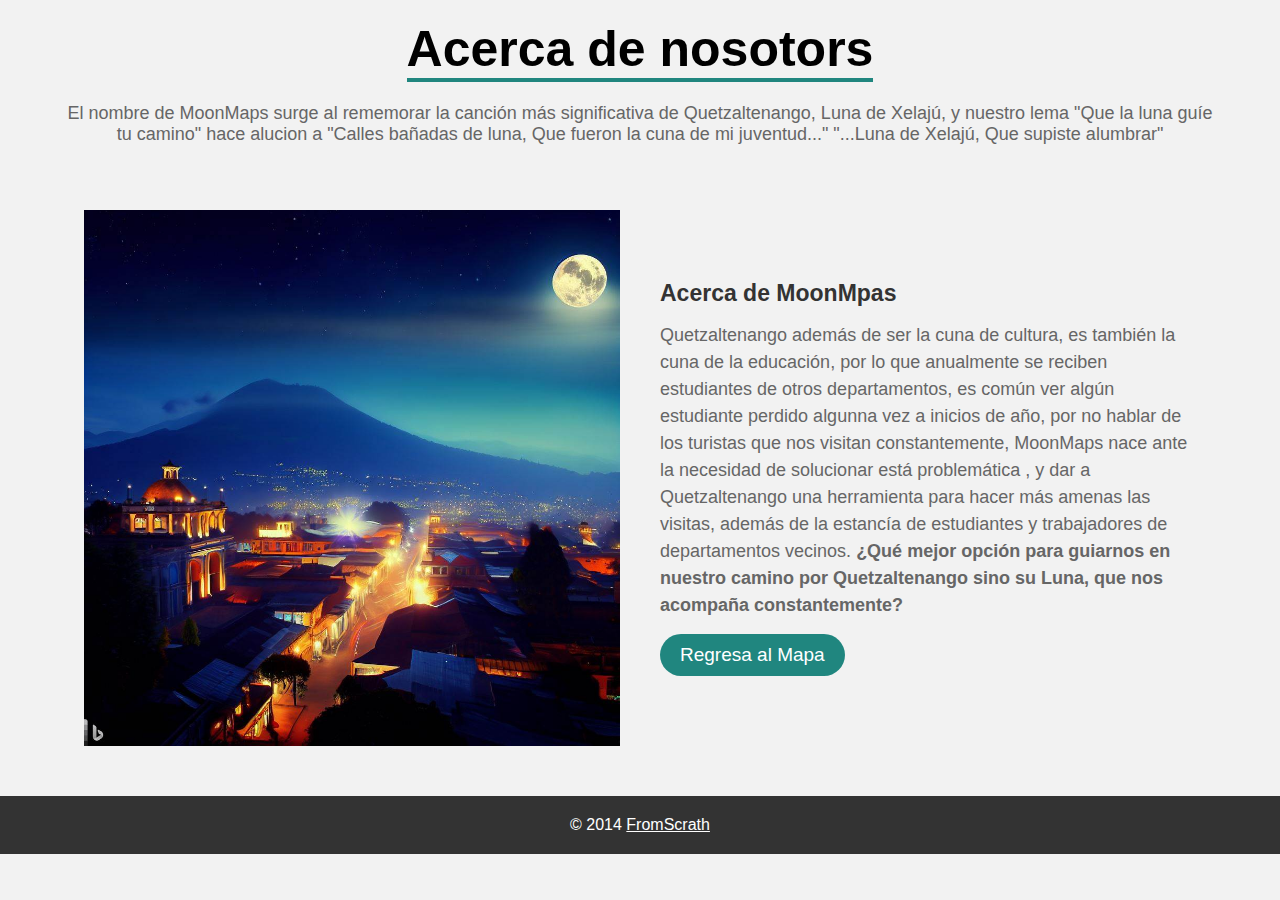
<file: aboutUs.html>
<!DOCTYPE html>
<html lang="en">
<head>
    <meta charset="UTF-8">
    <meta name="viewport" content="width=device-width, initial-scale=1.0">
    <link href="https://fonts.googleapis.com/css2?family=Baskervville&display=swap" rel="stylesheet">
    <link rel="stylesheet" href="aboutUs.css">
    <title>Document</title>
</head>
<body>
    <div class="heading">
        <h1>Acerca de nosotors</h1>
        <p>El nombre de MoonMaps surge al rememorar la canción más significativa de Quetzaltenango, Luna de Xelajú, y nuestro lema "Que la luna guíe tu camino" hace alucion a 

            "Calles bañadas de luna,
            Que fueron la cuna de mi juventud..."
            
            "...Luna de Xelajú,
            Que supiste alumbrar"
            </p>
    </div>
    <div class="container">
        <section class="about">
            <div class="about-image">
                <img src="images/luna3.jpeg" alt="mapa ParqueCentral">
            </div>
            <div class="about-content">
                <h2>Acerca de MoonMpas</h2>
                <p>Quetzaltenango además de ser la cuna de cultura, es también la cuna de la educación,
                     por lo que anualmente se reciben estudiantes de otros departamentos, es común ver
                     algún estudiante perdido algunna vez a inicios de año, por no hablar de los turistas que nos visitan 
                     constantemente, MoonMaps nace ante la necesidad de solucionar está problemática , y dar a 
                    Quetzaltenango una herramienta para hacer más amenas las visitas, además de la estancía de estudiantes y 
                    trabajadores de departamentos vecinos.
                    <b>¿Qué mejor opción para guiarnos en nuestro camino por Quetzaltenango sino su Luna, que nos acompaña constantemente?</b>
                </p>
                <a href="index.html" class="read-more">Regresa al Mapa</a>
            </div>
        </section>
    </div>
    <footer id="main-footer">
		<p>&copy; 2014 <a href="http://franciscoamk.com">FromScrath</a></p>
	</footer> <!-- / #main-footer -->
</body>
</html>
</file>
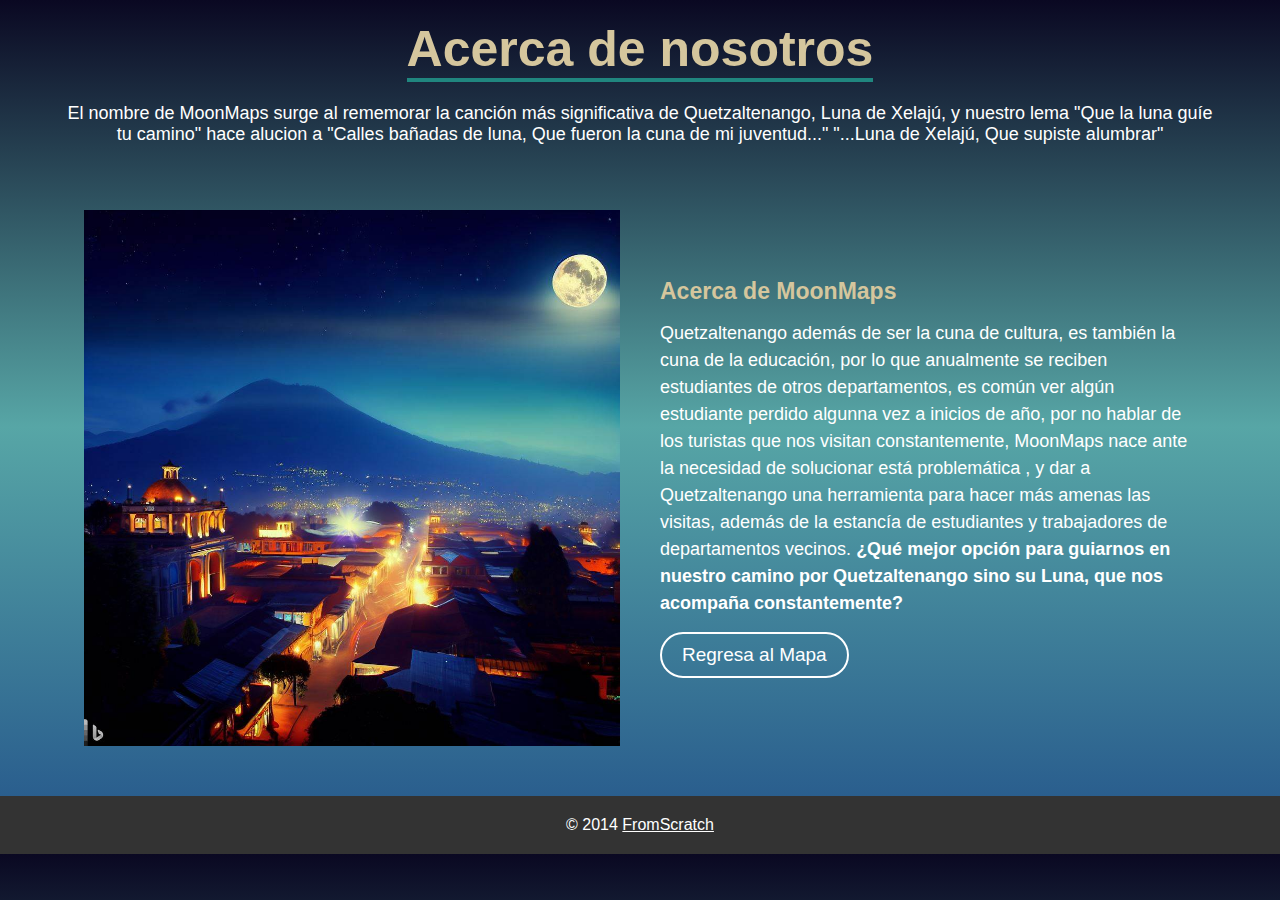
<file: aboutUs/aboutUs.html>
<!DOCTYPE html>
<html lang="en">
<head>
    <meta charset="UTF-8">
    <meta name="viewport" content="width=device-width, initial-scale=1.0">
    <title>MoonMaps</title>
    <link rel="icon" type="image/x-icon" href="/images/favicon.ico">
    <link href="https://fonts.googleapis.com/css2?family=Baskervville&display=swap" rel="stylesheet">
    <link rel="stylesheet" href="aboutUs.css">
   
</head>
<body>
    <div class="heading">
        <h1>Acerca de nosotros</h1>
        <p>El nombre de MoonMaps surge al rememorar la canción más significativa de Quetzaltenango, Luna de Xelajú, y nuestro lema "Que la luna guíe tu camino" hace alucion a 

            "Calles bañadas de luna,
            Que fueron la cuna de mi juventud..."
            
            "...Luna de Xelajú,
            Que supiste alumbrar"
            </p>
    </div>
    <div class="container">
        <section class="about">
            <div class="about-image">
                <img src="../images/luna3.jpeg" alt="mapa ParqueCentral">
            </div>
            <div class="about-content">
                <h2>Acerca de MoonMaps</h2>
                <p>Quetzaltenango además de ser la cuna de cultura, es también la cuna de la educación,
                     por lo que anualmente se reciben estudiantes de otros departamentos, es común ver
                     algún estudiante perdido algunna vez a inicios de año, por no hablar de los turistas que nos visitan 
                     constantemente, MoonMaps nace ante la necesidad de solucionar está problemática , y dar a 
                    Quetzaltenango una herramienta para hacer más amenas las visitas, además de la estancía de estudiantes y 
                    trabajadores de departamentos vecinos.
                    <b>¿Qué mejor opción para guiarnos en nuestro camino por Quetzaltenango sino su Luna, que nos acompaña constantemente?</b>
                </p>
                <a href="../index.html" class="read-more">Regresa al Mapa</a>
            </div>
        </section>
    </div>
    <footer id="main-footer">
		<p>&copy; 2014 <a href="http://franciscoamk.com">FromScratch</a></p>
	</footer> <!-- / #main-footer -->
</body>
</html>
</file>
<file: aboutUs.css>
*{
    margin: 0px;
    padding: 0px;
    box-sizing: border-box;
    font-family: Helvetica, Arial, sans-serif;
}

body{
    background-color: #f2f2f2;
}

.heading{
    width: 90%;
    display: flex;
    justify-content: center;
    align-items: center;
    flex-direction: column;
    text-align: center;
    margin:20px auto;
}

.heading h1{
    font-size: 50px;
    color: #000;
    margin-bottom: 25px;
    position: relative;
}

.heading h1::after{
    content: "";
    position: absolute;
    width: 100%;
    height: 4px;
    display: block;
    margin: 0 auto;
    background-color: #20867f;
}


.heading p{
    font-size: 18px;
    color: #666;
    margin-bottom: 35px;
}

.container{
    width: 90%;
    margin: 0 auto;
    padding: 10px 20px;
}

.about{
    display: flex;
    justify-content: space-between;
    align-items: center;
    flex-wrap: wrap;
}

.about-image{
    flex: 1;
    margin-right: 40px;
    overflow: hidden;
}

.about-image img{
    max-width: 100%;
    height: auto;
    display: block;
    transition: 0.5s ease;
}
.about-image:hover img{
    transform: scale(1.2);
}

.about-content{
    flex: 1;
}

.about-content h2{
    font-size: 23px;
    margin-bottom: 15px;

    color: #333;
}

.about-content p{
    font-size: 18px;
    line-height: 1.5;
    color: #666;
}

.about-content .read-more{
    display: inline-block;
    padding: 10px 20px;
    background-color: #20867f;
    color: #fff;
    font-size: 19px;
    text-decoration: none;
    border-radius: 25px;
    margin-top: 15px;
    transition: 0.3s ease;
}

.about-content .read-more :hover{
    background-color: #3e8e41;
}
 @media screen and (max-width: 768px){
    .heading{
        padding: 0px 20px;
    }
    .heading h1{
        font-size: 36px;
    }
    .heading p{
        font-size: 17px;
        margin-bottom: 0px;
    }
    .container{
        padding: 0px;
    }
    .about{
        padding: 20px;
        flex-direction: column;
    }
    .about-image{
        margin-right: 0px;
        margin-bottom: 20px;
    }
    .about-content p{
        padding: 0px;
        font-size: 16px;
    }
    .about-content .read-more{
        font-size: 16px;
    }
 }

 #main-footer {
    background: #333;
    color: white;
    text-align: center;
    padding: 20px;
    margin-top: 40px;
  }
    #main-footer p {
      margin: 0;
    }
    
    #main-footer a {
      color: white;
    }
</file>
<file: aboutUs/aboutUs.css>
*{
    margin: 0px;
    padding: 0px;
    box-sizing: border-box;
    font-family: Helvetica, Arial, sans-serif;
}

body{

    background: linear-gradient(to bottom, #0a0822, #57a6a6, #23538a);
}

.heading{
    width: 90%;
    display: flex;
    justify-content: center;
    align-items: center;
    flex-direction: column;
    text-align: center;
    margin:20px auto;
}

.heading h1{
    font-size: 50px;
    color: #d5c69d;
    margin-bottom: 25px;
    position: relative;
}

.heading h1::after{
    content: "";
    position: absolute;
    width: 100%;
    height: 4px;
    display: block;
    margin: 0 auto;
    background-color: #20867f;
}


.heading p{
    font-size: 18px;
    color: #fff;
    margin-bottom: 35px;
}

.container{
    width: 90%;
    margin: 0 auto;
    padding: 10px 20px;
}

.about{
    display: flex;
    justify-content: space-between;
    align-items: center;
    flex-wrap: wrap;
}

.about-image{
    flex: 1;
    margin-right: 40px;
    overflow: hidden;
}

.about-image img{
    max-width: 100%;
    height: auto;
    display: block;
    transition: 0.5s ease;
}
.about-image:hover img{
    transform: scale(1.2);
}

.about-content{
    flex: 1;
}

.about-content h2{
    font-size: 23px;
    margin-bottom: 15px;

    color: #d5c69d;
}

.about-content p{
    font-size: 18px;
    line-height: 1.5;
    color: #fff;
}

.about-content .read-more{
    display: inline-block;
    padding: 10px 20px;
    border:2px solid;
    color: #fff;
    font-size: 19px;
    text-decoration: none;
    border-radius: 25px;
    margin-top: 15px;
  
}

.about-content .read-more:hover{
    color: #052c33;
    background-color: #fff;
}
 @media screen and (max-width: 768px){
    .heading{
        padding: 0px 20px;
    }
    .heading h1{
        font-size: 36px;
    }
    .heading p{
        font-size: 17px;
        margin-bottom: 0px;
    }
    .container{
        padding: 0px;
    }
    .about{
        padding: 20px;
        flex-direction: column;
    }
    .about-image{
        margin-right: 0px;
        margin-bottom: 20px;
    }
    .about-content p{
        padding: 0px;
        font-size: 16px;
    }
    .about-content .read-more{
        font-size: 16px;
    }
 }

 #main-footer {
    background: #333;
    color: white;
    text-align: center;
    padding: 20px;
    margin-top: 40px;
  }
    #main-footer p {
      margin: 0;
    }
    
    #main-footer a {
      color: white;
    }
</file>
